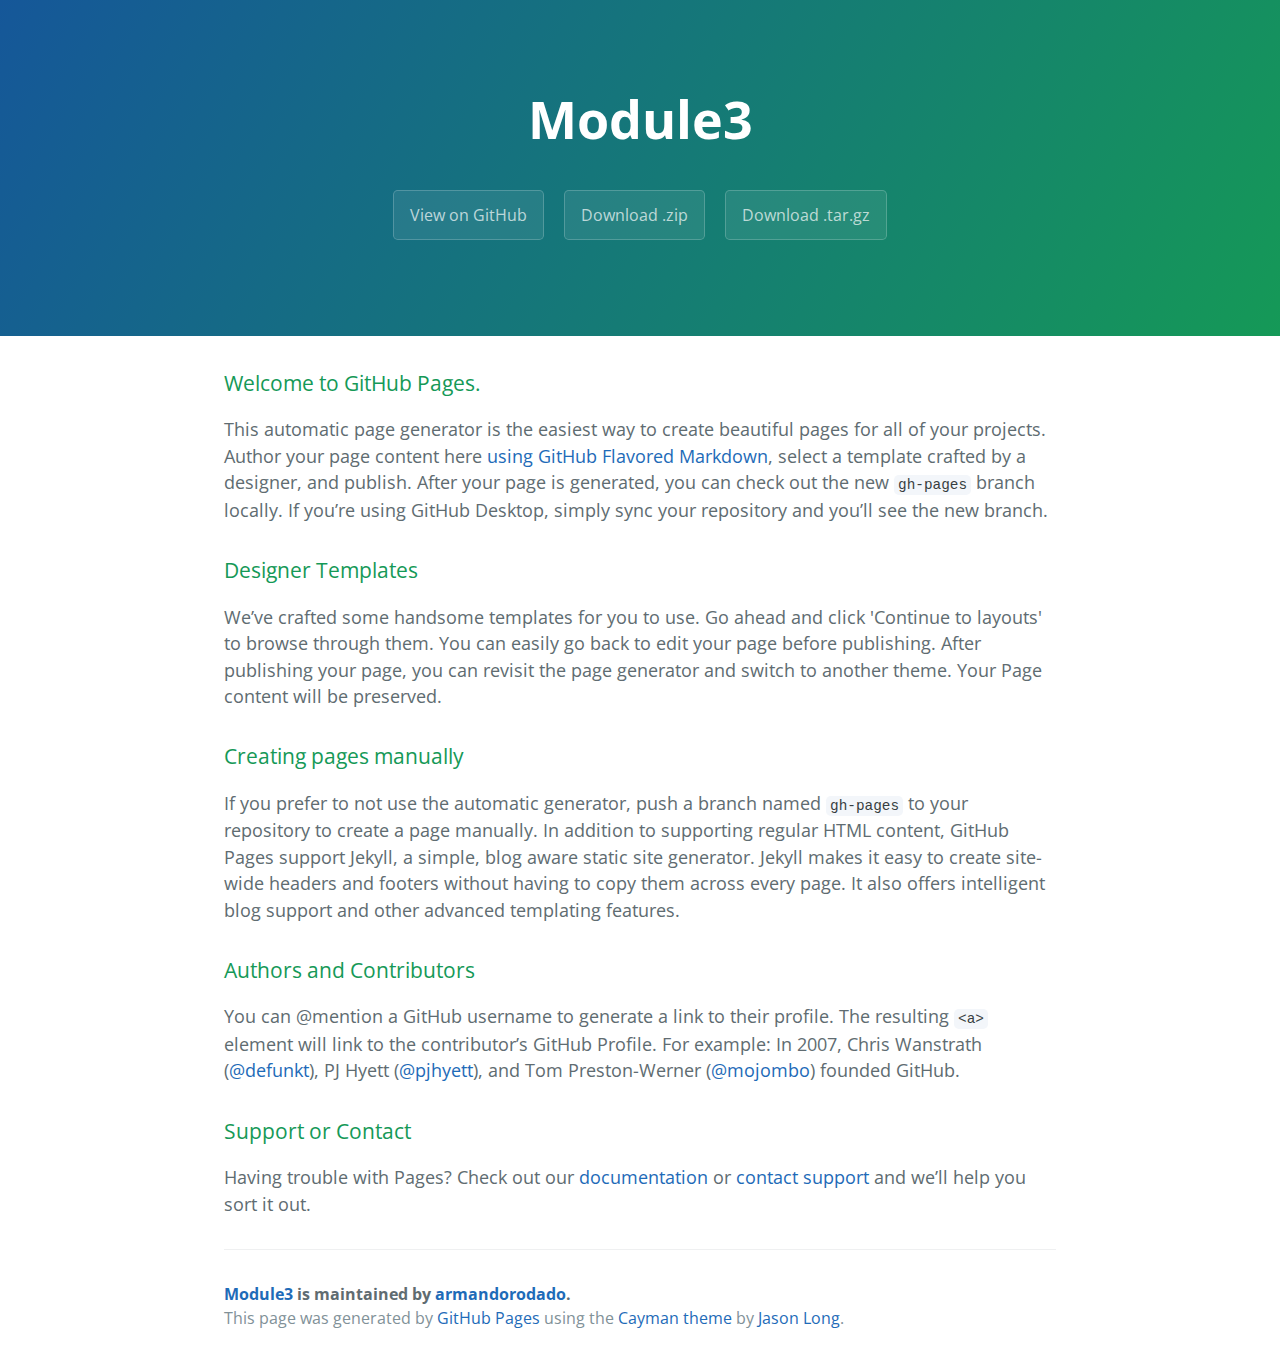
<file: index.html>
<!DOCTYPE html>
<html lang="en-us">
  <head>
    <meta charset="UTF-8">
    <title>Module3 by armandorodado</title>
    <meta name="viewport" content="width=device-width, initial-scale=1">
    <link rel="stylesheet" type="text/css" href="stylesheets/normalize.css" media="screen">
    <link href='https://fonts.googleapis.com/css?family=Open+Sans:400,700' rel='stylesheet' type='text/css'>
    <link rel="stylesheet" type="text/css" href="stylesheets/stylesheet.css" media="screen">
    <link rel="stylesheet" type="text/css" href="stylesheets/github-light.css" media="screen">
  </head>
  <body>
    <section class="page-header">
      <h1 class="project-name">Module3</h1>
      <h2 class="project-tagline"></h2>
      <a href="https://github.com/armandorodado/module3" class="btn">View on GitHub</a>
      <a href="https://github.com/armandorodado/module3/zipball/master" class="btn">Download .zip</a>
      <a href="https://github.com/armandorodado/module3/tarball/master" class="btn">Download .tar.gz</a>
    </section>

    <section class="main-content">
      <h3>
<a id="welcome-to-github-pages" class="anchor" href="#welcome-to-github-pages" aria-hidden="true"><span aria-hidden="true" class="octicon octicon-link"></span></a>Welcome to GitHub Pages.</h3>

<p>This automatic page generator is the easiest way to create beautiful pages for all of your projects. Author your page content here <a href="https://guides.github.com/features/mastering-markdown/">using GitHub Flavored Markdown</a>, select a template crafted by a designer, and publish. After your page is generated, you can check out the new <code>gh-pages</code> branch locally. If you’re using GitHub Desktop, simply sync your repository and you’ll see the new branch.</p>

<h3>
<a id="designer-templates" class="anchor" href="#designer-templates" aria-hidden="true"><span aria-hidden="true" class="octicon octicon-link"></span></a>Designer Templates</h3>

<p>We’ve crafted some handsome templates for you to use. Go ahead and click 'Continue to layouts' to browse through them. You can easily go back to edit your page before publishing. After publishing your page, you can revisit the page generator and switch to another theme. Your Page content will be preserved.</p>

<h3>
<a id="creating-pages-manually" class="anchor" href="#creating-pages-manually" aria-hidden="true"><span aria-hidden="true" class="octicon octicon-link"></span></a>Creating pages manually</h3>

<p>If you prefer to not use the automatic generator, push a branch named <code>gh-pages</code> to your repository to create a page manually. In addition to supporting regular HTML content, GitHub Pages support Jekyll, a simple, blog aware static site generator. Jekyll makes it easy to create site-wide headers and footers without having to copy them across every page. It also offers intelligent blog support and other advanced templating features.</p>

<h3>
<a id="authors-and-contributors" class="anchor" href="#authors-and-contributors" aria-hidden="true"><span aria-hidden="true" class="octicon octicon-link"></span></a>Authors and Contributors</h3>

<p>You can @mention a GitHub username to generate a link to their profile. The resulting <code>&lt;a&gt;</code> element will link to the contributor’s GitHub Profile. For example: In 2007, Chris Wanstrath (<a href="https://github.com/defunkt" class="user-mention">@defunkt</a>), PJ Hyett (<a href="https://github.com/pjhyett" class="user-mention">@pjhyett</a>), and Tom Preston-Werner (<a href="https://github.com/mojombo" class="user-mention">@mojombo</a>) founded GitHub.</p>

<h3>
<a id="support-or-contact" class="anchor" href="#support-or-contact" aria-hidden="true"><span aria-hidden="true" class="octicon octicon-link"></span></a>Support or Contact</h3>

<p>Having trouble with Pages? Check out our <a href="https://help.github.com/pages">documentation</a> or <a href="https://github.com/contact">contact support</a> and we’ll help you sort it out.</p>

      <footer class="site-footer">
        <span class="site-footer-owner"><a href="https://github.com/armandorodado/module3">Module3</a> is maintained by <a href="https://github.com/armandorodado">armandorodado</a>.</span>

        <span class="site-footer-credits">This page was generated by <a href="https://pages.github.com">GitHub Pages</a> using the <a href="https://github.com/jasonlong/cayman-theme">Cayman theme</a> by <a href="https://twitter.com/jasonlong">Jason Long</a>.</span>
      </footer>

    </section>

  
  </body>
</html>
</file>
<file: stylesheets/stylesheet.css>
* {
  box-sizing: border-box; }

body {
  padding: 0;
  margin: 0;
  font-family: "Open Sans", "Helvetica Neue", Helvetica, Arial, sans-serif;
  font-size: 16px;
  line-height: 1.5;
  color: #606c71; }

a {
  color: #1e6bb8;
  text-decoration: none; }
  a:hover {
    text-decoration: underline; }

.btn {
  display: inline-block;
  margin-bottom: 1rem;
  color: rgba(255, 255, 255, 0.7);
  background-color: rgba(255, 255, 255, 0.08);
  border-color: rgba(255, 255, 255, 0.2);
  border-style: solid;
  border-width: 1px;
  border-radius: 0.3rem;
  transition: color 0.2s, background-color 0.2s, border-color 0.2s; }
  .btn + .btn {
    margin-left: 1rem; }

.btn:hover {
  color: rgba(255, 255, 255, 0.8);
  text-decoration: none;
  background-color: rgba(255, 255, 255, 0.2);
  border-color: rgba(255, 255, 255, 0.3); }

@media screen and (min-width: 64em) {
  .btn {
    padding: 0.75rem 1rem; } }

@media screen and (min-width: 42em) and (max-width: 64em) {
  .btn {
    padding: 0.6rem 0.9rem;
    font-size: 0.9rem; } }

@media screen and (max-width: 42em) {
  .btn {
    display: block;
    width: 100%;
    padding: 0.75rem;
    font-size: 0.9rem; }
    .btn + .btn {
      margin-top: 1rem;
      margin-left: 0; } }

.page-header {
  color: #fff;
  text-align: center;
  background-color: #159957;
  background-image: linear-gradient(120deg, #155799, #159957); }

@media screen and (min-width: 64em) {
  .page-header {
    padding: 5rem 6rem; } }

@media screen and (min-width: 42em) and (max-width: 64em) {
  .page-header {
    padding: 3rem 4rem; } }

@media screen and (max-width: 42em) {
  .page-header {
    padding: 2rem 1rem; } }

.project-name {
  margin-top: 0;
  margin-bottom: 0.1rem; }

@media screen and (min-width: 64em) {
  .project-name {
    font-size: 3.25rem; } }

@media screen and (min-width: 42em) and (max-width: 64em) {
  .project-name {
    font-size: 2.25rem; } }

@media screen and (max-width: 42em) {
  .project-name {
    font-size: 1.75rem; } }

.project-tagline {
  margin-bottom: 2rem;
  font-weight: normal;
  opacity: 0.7; }

@media screen and (min-width: 64em) {
  .project-tagline {
    font-size: 1.25rem; } }

@media screen and (min-width: 42em) and (max-width: 64em) {
  .project-tagline {
    font-size: 1.15rem; } }

@media screen and (max-width: 42em) {
  .project-tagline {
    font-size: 1rem; } }

.main-content :first-child {
  margin-top: 0; }
.main-content img {
  max-width: 100%; }
.main-content h1, .main-content h2, .main-content h3, .main-content h4, .main-content h5, .main-content h6 {
  margin-top: 2rem;
  margin-bottom: 1rem;
  font-weight: normal;
  color: #159957; }
.main-content p {
  margin-bottom: 1em; }
.main-content code {
  padding: 2px 4px;
  font-family: Consolas, "Liberation Mono", Menlo, Courier, monospace;
  font-size: 0.9rem;
  color: #383e41;
  background-color: #f3f6fa;
  border-radius: 0.3rem; }
.main-content pre {
  padding: 0.8rem;
  margin-top: 0;
  margin-bottom: 1rem;
  font: 1rem Consolas, "Liberation Mono", Menlo, Courier, monospace;
  color: #567482;
  word-wrap: normal;
  background-color: #f3f6fa;
  border: solid 1px #dce6f0;
  border-radius: 0.3rem; }
  .main-content pre > code {
    padding: 0;
    margin: 0;
    font-size: 0.9rem;
    color: #567482;
    word-break: normal;
    white-space: pre;
    background: transparent;
    border: 0; }
.main-content .highlight {
  margin-bottom: 1rem; }
  .main-content .highlight pre {
    margin-bottom: 0;
    word-break: normal; }
.main-content .highlight pre, .main-content pre {
  padding: 0.8rem;
  overflow: auto;
  font-size: 0.9rem;
  line-height: 1.45;
  border-radius: 0.3rem; }
.main-content pre code, .main-content pre tt {
  display: inline;
  max-width: initial;
  padding: 0;
  margin: 0;
  overflow: initial;
  line-height: inherit;
  word-wrap: normal;
  background-color: transparent;
  border: 0; }
  .main-content pre code:before, .main-content pre code:after, .main-content pre tt:before, .main-content pre tt:after {
    content: normal; }
.main-content ul, .main-content ol {
  margin-top: 0; }
.main-content blockquote {
  padding: 0 1rem;
  margin-left: 0;
  color: #819198;
  border-left: 0.3rem solid #dce6f0; }
  .main-content blockquote > :first-child {
    margin-top: 0; }
  .main-content blockquote > :last-child {
    margin-bottom: 0; }
.main-content table {
  display: block;
  width: 100%;
  overflow: auto;
  word-break: normal;
  word-break: keep-all; }
  .main-content table th {
    font-weight: bold; }
  .main-content table th, .main-content table td {
    padding: 0.5rem 1rem;
    border: 1px solid #e9ebec; }
.main-content dl {
  padding: 0; }
  .main-content dl dt {
    padding: 0;
    margin-top: 1rem;
    font-size: 1rem;
    font-weight: bold; }
  .main-content dl dd {
    padding: 0;
    margin-bottom: 1rem; }
.main-content hr {
  height: 2px;
  padding: 0;
  margin: 1rem 0;
  background-color: #eff0f1;
  border: 0; }

@media screen and (min-width: 64em) {
  .main-content {
    max-width: 64rem;
    padding: 2rem 6rem;
    margin: 0 auto;
    font-size: 1.1rem; } }

@media screen and (min-width: 42em) and (max-width: 64em) {
  .main-content {
    padding: 2rem 4rem;
    font-size: 1.1rem; } }

@media screen and (max-width: 42em) {
  .main-content {
    padding: 2rem 1rem;
    font-size: 1rem; } }

.site-footer {
  padding-top: 2rem;
  margin-top: 2rem;
  border-top: solid 1px #eff0f1; }

.site-footer-owner {
  display: block;
  font-weight: bold; }

.site-footer-credits {
  color: #819198; }

@media screen and (min-width: 64em) {
  .site-footer {
    font-size: 1rem; } }

@media screen and (min-width: 42em) and (max-width: 64em) {
  .site-footer {
    font-size: 1rem; } }

@media screen and (max-width: 42em) {
  .site-footer {
    font-size: 0.9rem; } }
</file>
<file: stylesheets/github-light.css>
/*
The MIT License (MIT)

Copyright (c) 2016 GitHub, Inc.

Permission is hereby granted, free of charge, to any person obtaining a copy
of this software and associated documentation files (the "Software"), to deal
in the Software without restriction, including without limitation the rights
to use, copy, modify, merge, publish, distribute, sublicense, and/or sell
copies of the Software, and to permit persons to whom the Software is
furnished to do so, subject to the following conditions:

The above copyright notice and this permission notice shall be included in all
copies or substantial portions of the Software.

THE SOFTWARE IS PROVIDED "AS IS", WITHOUT WARRANTY OF ANY KIND, EXPRESS OR
IMPLIED, INCLUDING BUT NOT LIMITED TO THE WARRANTIES OF MERCHANTABILITY,
FITNESS FOR A PARTICULAR PURPOSE AND NONINFRINGEMENT. IN NO EVENT SHALL THE
AUTHORS OR COPYRIGHT HOLDERS BE LIABLE FOR ANY CLAIM, DAMAGES OR OTHER
LIABILITY, WHETHER IN AN ACTION OF CONTRACT, TORT OR OTHERWISE, ARISING FROM,
OUT OF OR IN CONNECTION WITH THE SOFTWARE OR THE USE OR OTHER DEALINGS IN THE
SOFTWARE.

*/

.pl-c /* comment */ {
  color: #969896;
}

.pl-c1 /* constant, variable.other.constant, support, meta.property-name, support.constant, support.variable, meta.module-reference, markup.raw, meta.diff.header */,
.pl-s .pl-v /* string variable */ {
  color: #0086b3;
}

.pl-e /* entity */,
.pl-en /* entity.name */ {
  color: #795da3;
}

.pl-smi /* variable.parameter.function, storage.modifier.package, storage.modifier.import, storage.type.java, variable.other */,
.pl-s .pl-s1 /* string source */ {
  color: #333;
}

.pl-ent /* entity.name.tag */ {
  color: #63a35c;
}

.pl-k /* keyword, storage, storage.type */ {
  color: #a71d5d;
}

.pl-s /* string */,
.pl-pds /* punctuation.definition.string, string.regexp.character-class */,
.pl-s .pl-pse .pl-s1 /* string punctuation.section.embedded source */,
.pl-sr /* string.regexp */,
.pl-sr .pl-cce /* string.regexp constant.character.escape */,
.pl-sr .pl-sre /* string.regexp source.ruby.embedded */,
.pl-sr .pl-sra /* string.regexp string.regexp.arbitrary-repitition */ {
  color: #183691;
}

.pl-v /* variable */ {
  color: #ed6a43;
}

.pl-id /* invalid.deprecated */ {
  color: #b52a1d;
}

.pl-ii /* invalid.illegal */ {
  color: #f8f8f8;
  background-color: #b52a1d;
}

.pl-sr .pl-cce /* string.regexp constant.character.escape */ {
  font-weight: bold;
  color: #63a35c;
}

.pl-ml /* markup.list */ {
  color: #693a17;
}

.pl-mh /* markup.heading */,
.pl-mh .pl-en /* markup.heading entity.name */,
.pl-ms /* meta.separator */ {
  font-weight: bold;
  color: #1d3e81;
}

.pl-mq /* markup.quote */ {
  color: #008080;
}

.pl-mi /* markup.italic */ {
  font-style: italic;
  color: #333;
}

.pl-mb /* markup.bold */ {
  font-weight: bold;
  color: #333;
}

.pl-md /* markup.deleted, meta.diff.header.from-file */ {
  color: #bd2c00;
  background-color: #ffecec;
}

.pl-mi1 /* markup.inserted, meta.diff.header.to-file */ {
  color: #55a532;
  background-color: #eaffea;
}

.pl-mdr /* meta.diff.range */ {
  font-weight: bold;
  color: #795da3;
}

.pl-mo /* meta.output */ {
  color: #1d3e81;
}
</file>
